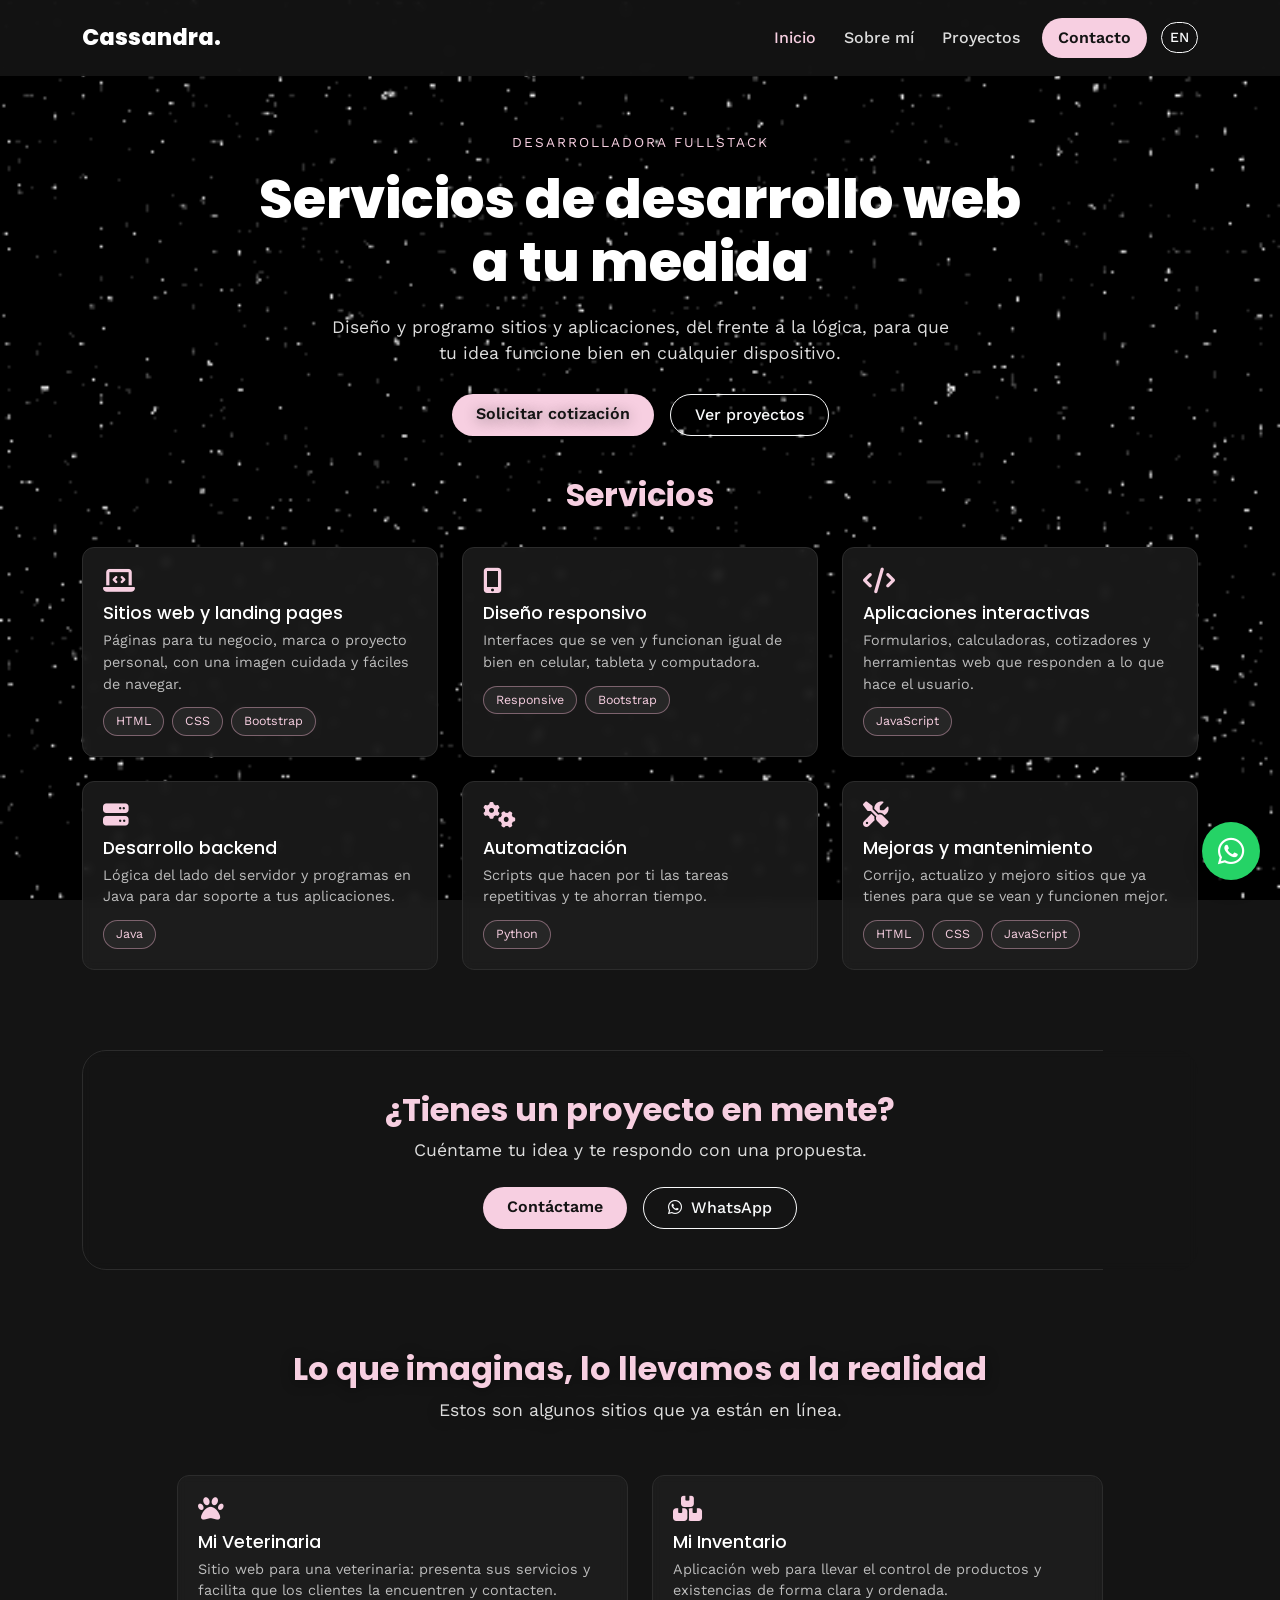
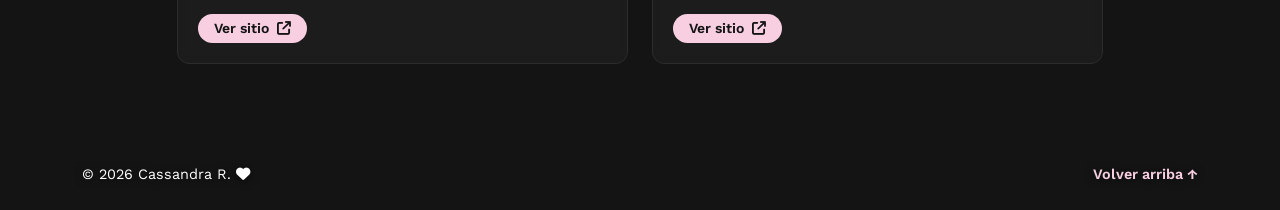
<file: index.html>
<!DOCTYPE html>
<html lang="es">

<head>
    <meta charset="UTF-8">
    <meta name="viewport" content="width=device-width, initial-scale=1.0">
    <title data-i18n="meta.title">Cassandra R. | Desarrolladora Fullstack</title>

    <!-- Bootstrap 5 -->
    <link href="https://cdnjs.cloudflare.com/ajax/libs/bootstrap/5.3.3/css/bootstrap.min.css" rel="stylesheet">
    <!-- Iconos -->
    <link href="https://cdnjs.cloudflare.com/ajax/libs/font-awesome/6.5.2/css/all.min.css" rel="stylesheet">
    <!-- Fuentes -->
    <link rel="preconnect" href="https://fonts.googleapis.com">
    <link
        href="https://fonts.googleapis.com/css2?family=Poppins:wght@600;700;800&family=Work+Sans:wght@400;500;600&display=swap"
        rel="stylesheet">

    <link rel="stylesheet" href="style.css">
</head>

<body class="home">

    <!-- ===== FONDO: noche → día según el scroll ===== -->
    <div class="sky" aria-hidden="true">
        <div class="sky-layer sky-day"></div>
        <div class="sky-sun"></div>
        <div class="sky-clouds"></div>
        <div class="sky-layer sky-dawn"></div>
        <div class="sky-layer sky-night"></div>
        <!-- Paisaje pixel-art: cielo.js dibuja cada capa en su canvas -->
        <div class="sky-scene">
            <div class="scene-layer scene-mountains"></div>
            <div class="scene-layer scene-hills"></div>
            <div class="scene-layer scene-meadow"></div>
            <div class="scene-layer scene-foreground"></div>
        </div>
    </div>

    <!-- ===== NAVBAR ===== -->
    <nav class="navbar navbar-expand-lg navbar-dark fixed-top" id="mainNav">
        <div class="container">
            <a class="navbar-brand" href="index.html">Cassandra<span class="pink-dot">.</span></a>
            <button class="navbar-toggler" type="button" data-bs-toggle="collapse" data-bs-target="#navMenu">
                <span class="navbar-toggler-icon"></span>
            </button>
            <div class="collapse navbar-collapse justify-content-end" id="navMenu">
                <ul class="navbar-nav align-items-lg-center">
                    <li class="nav-item"><a class="nav-link active" data-i18n="nav.inicio"
                            href="index.html">Inicio</a></li>
                    <li class="nav-item"><a class="nav-link" data-i18n="nav.sobreMi" href="sobre-mi.html">Sobre mí</a>
                    </li>
                    <li class="nav-item"><a class="nav-link" data-i18n="nav.proyectos"
                            href="sobre-mi.html#proyectos">Proyectos</a>
                    </li>
                    <li class="nav-item"><a class="nav-link btn btn-pink btn-sm ms-lg-2 px-3" data-i18n="nav.contacto"
                            href="sobre-mi.html#contactame">Contacto</a></li>
                    <li class="nav-item">
                        <a id="langToggle" href="#" role="button"
                            class="btn btn-outline-light btn-sm ms-lg-2"
                            aria-label="Cambiar idioma / Switch language">EN</a>
                    </li>
                </ul>
            </div>
        </div>
    </nav>

    <!-- ===== INICIO ===== -->
    <header id="inicio" class="hero-section">
        <div class="container text-center">
            <span class="eyebrow">Desarrolladora Fullstack</span>
            <h1 class="services-title">Servicios de desarrollo web<br>a tu medida</h1>
            <p class="services-lead">
                Diseño y programo sitios y aplicaciones, del frente a la lógica,
                para que tu idea funcione bien en cualquier dispositivo.
            </p>
            <div class="d-flex flex-wrap justify-content-center gap-3">
                <a href="sobre-mi.html#contactame" class="btn btn-pink px-4 py-2">Solicitar cotización</a>
                <a href="sobre-mi.html#proyectos" class="btn btn-outline-light px-4 py-2">Ver proyectos</a>
            </div>
        </div>
    </header>

    <!-- ===== SERVICIOS ===== -->
    <section id="servicios" class="services-section">
        <div class="container">
            <h2 class="services-heading">Servicios</h2>

            <div class="row g-4 mt-2">
                <div class="col-md-6 col-lg-4">
                    <div class="service-card">
                        <i class="fa-solid fa-laptop-code service-icon"></i>
                        <h5>Sitios web y landing pages</h5>
                        <p>Páginas para tu negocio, marca o proyecto personal, con una imagen cuidada y fáciles de
                            navegar.</p>
                        <div class="d-flex flex-wrap gap-2">
                            <span class="tag-pill">HTML</span>
                            <span class="tag-pill">CSS</span>
                            <span class="tag-pill">Bootstrap</span>
                        </div>
                    </div>
                </div>

                <div class="col-md-6 col-lg-4">
                    <div class="service-card">
                        <i class="fa-solid fa-mobile-screen-button service-icon"></i>
                        <h5>Diseño responsivo</h5>
                        <p>Interfaces que se ven y funcionan igual de bien en celular, tableta y computadora.</p>
                        <div class="d-flex flex-wrap gap-2">
                            <span class="tag-pill">Responsive</span>
                            <span class="tag-pill">Bootstrap</span>
                        </div>
                    </div>
                </div>

                <div class="col-md-6 col-lg-4">
                    <div class="service-card">
                        <i class="fa-solid fa-code service-icon"></i>
                        <h5>Aplicaciones interactivas</h5>
                        <p>Formularios, calculadoras, cotizadores y herramientas web que responden a lo que hace el
                            usuario.</p>
                        <div class="d-flex flex-wrap gap-2">
                            <span class="tag-pill">JavaScript</span>
                        </div>
                    </div>
                </div>

                <div class="col-md-6 col-lg-4">
                    <div class="service-card">
                        <i class="fa-solid fa-server service-icon"></i>
                        <h5>Desarrollo backend</h5>
                        <p>Lógica del lado del servidor y programas en Java para dar soporte a tus aplicaciones.</p>
                        <div class="d-flex flex-wrap gap-2">
                            <span class="tag-pill">Java</span>
                        </div>
                    </div>
                </div>

                <div class="col-md-6 col-lg-4">
                    <div class="service-card">
                        <i class="fa-solid fa-gears service-icon"></i>
                        <h5>Automatización</h5>
                        <p>Scripts que hacen por ti las tareas repetitivas y te ahorran tiempo.</p>
                        <div class="d-flex flex-wrap gap-2">
                            <span class="tag-pill">Python</span>
                        </div>
                    </div>
                </div>

                <div class="col-md-6 col-lg-4">
                    <div class="service-card">
                        <i class="fa-solid fa-screwdriver-wrench service-icon"></i>
                        <h5>Mejoras y mantenimiento</h5>
                        <p>Corrijo, actualizo y mejoro sitios que ya tienes para que se vean y funcionen mejor.</p>
                        <div class="d-flex flex-wrap gap-2">
                            <span class="tag-pill">HTML</span>
                            <span class="tag-pill">CSS</span>
                            <span class="tag-pill">JavaScript</span>
                        </div>
                    </div>
                </div>
            </div>
        </div>
    </section>

    <!-- ===== LLAMADA A LA ACCIÓN ===== -->
    <section id="trabajemos" class="services-section">
        <div class="container">
            <div class="services-cta text-center">
                <h2 class="services-heading">¿Tienes un proyecto en mente?</h2>
                <p class="services-lead mb-4">Cuéntame tu idea y te respondo con una propuesta.</p>
                <div class="d-flex flex-wrap justify-content-center gap-3">
                    <a href="sobre-mi.html#contactame" class="btn btn-pink px-4 py-2">Contáctame</a>
                    <a href="https://wa.link/4cwuzs" target="_blank" rel="noopener noreferrer"
                        class="btn btn-outline-light px-4 py-2"><i class="fa-brands fa-whatsapp me-1"></i>
                        WhatsApp</a>
                </div>
            </div>
        </div>
    </section>

    <!-- ===== SITIOS CREADOS ===== -->
    <section id="sitios" class="services-section">
        <div class="container">
            <h2 class="services-heading">Lo que imaginas, lo llevamos a la realidad</h2>
            <p class="services-lead text-center">Estos son algunos sitios que ya están en línea.</p>

            <div class="row g-4 mt-2 justify-content-center">
                <div class="col-md-6 col-lg-5">
                    <div class="service-card">
                        <i class="fa-solid fa-paw service-icon"></i>
                        <h5>Mi Veterinaria</h5>
                        <p>Sitio web para una veterinaria: presenta sus servicios y facilita que los clientes la
                            encuentren y contacten.</p>
                        <div class="d-flex flex-wrap align-items-center gap-2">
                            <a href="https://miveterinaria.space/" target="_blank" rel="noopener noreferrer"
                                class="btn btn-pink btn-sm px-3">Ver sitio <i
                                    class="fa-solid fa-arrow-up-right-from-square ms-1"></i></a>
                        </div>
                    </div>
                </div>

                <div class="col-md-6 col-lg-5">
                    <div class="service-card">
                        <i class="fa-solid fa-boxes-stacked service-icon"></i>
                        <h5>Mi Inventario</h5>
                        <p>Aplicación web para llevar el control de productos y existencias de forma clara y
                            ordenada.</p>
                        <div class="d-flex flex-wrap align-items-center gap-2">
                            <a href="https://mi-inventario.space/" target="_blank" rel="noopener noreferrer"
                                class="btn btn-pink btn-sm px-3">Ver sitio <i
                                    class="fa-solid fa-arrow-up-right-from-square ms-1"></i></a>
                        </div>
                    </div>
                </div>
            </div>
        </div>
    </section>

    <!-- ===== FOOTER ===== -->
    <footer class="footer">
        <div class="container d-flex flex-wrap justify-content-between align-items-center">
            <p class="mb-0">© 2026 Cassandra R. <i class="fa-solid fa-heart pink-icon"></i></p>
            <a href="#inicio" class="back-top">Volver arriba ↑</a>
        </div>
    </footer>

    <!-- Botón flotante de WhatsApp -->
    <a href="https://wa.link/4cwuzs" class="whatsapp-float" target="_blank" rel="noopener noreferrer"
        aria-label="Escríbeme por WhatsApp"><i class="fa-brands fa-whatsapp"></i></a>

    <script src="https://cdnjs.cloudflare.com/ajax/libs/bootstrap/5.3.3/js/bootstrap.bundle.min.js"></script>
    <script src="idioma.js"></script>
    <script src="cielo.js"></script>
</body>

</html>
</file>
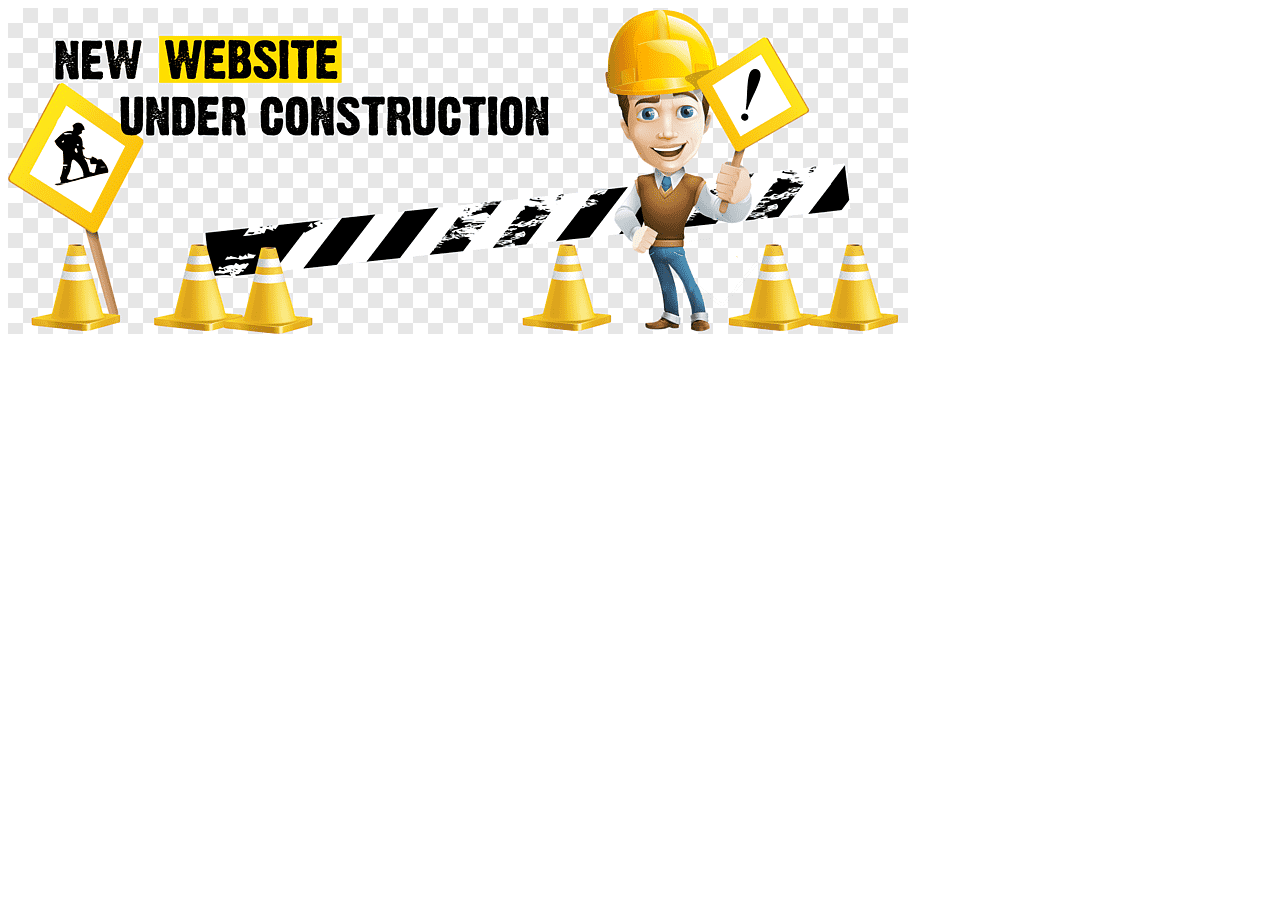
<file: building.html>
<!DOCTYPE html>
<html lang="en">

<head>
    <meta charset="UTF-8">
    <meta name="viewport" content="width=device-width, initial-scale=1.0">
    <title>Página en construcción</title>
</head>

<body>
    <img src="./pictures/Captura de pantalla 2026-07-20 125318.png" alt="">
</body>

</html>
</file>
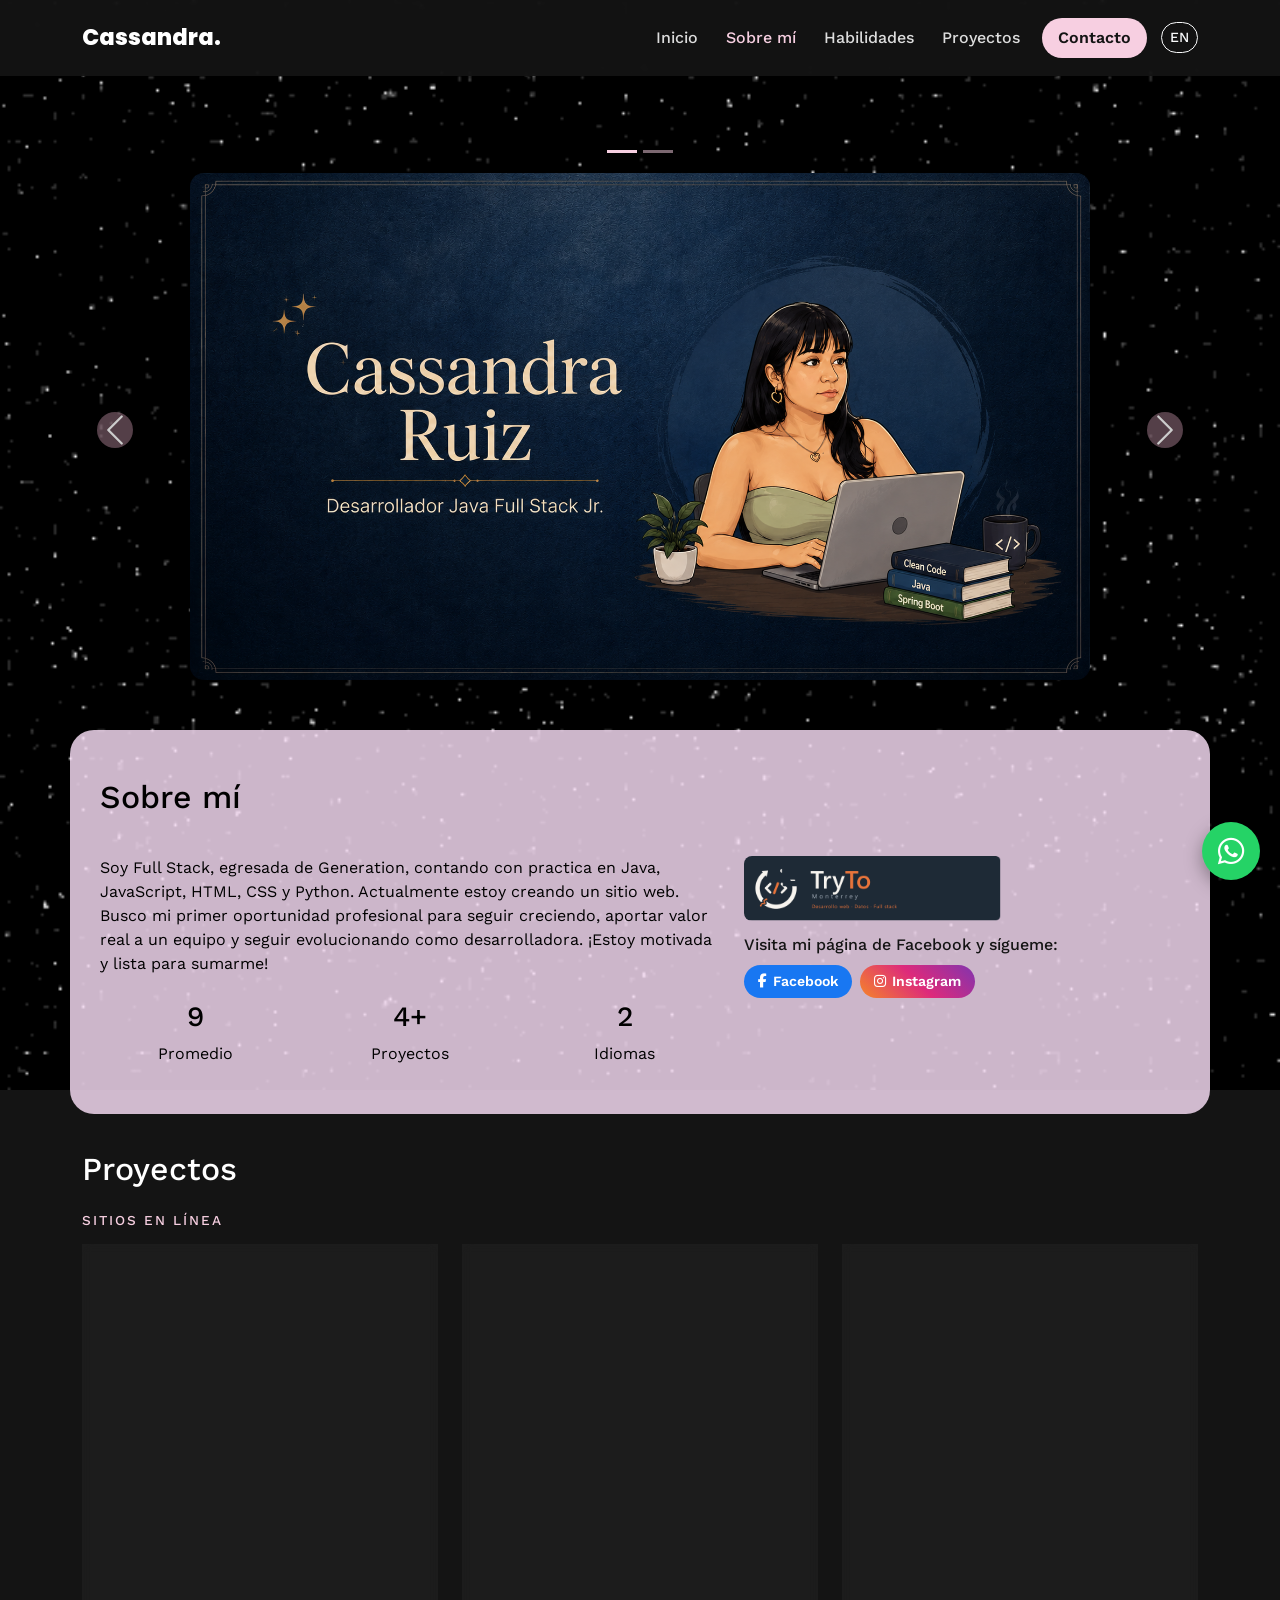
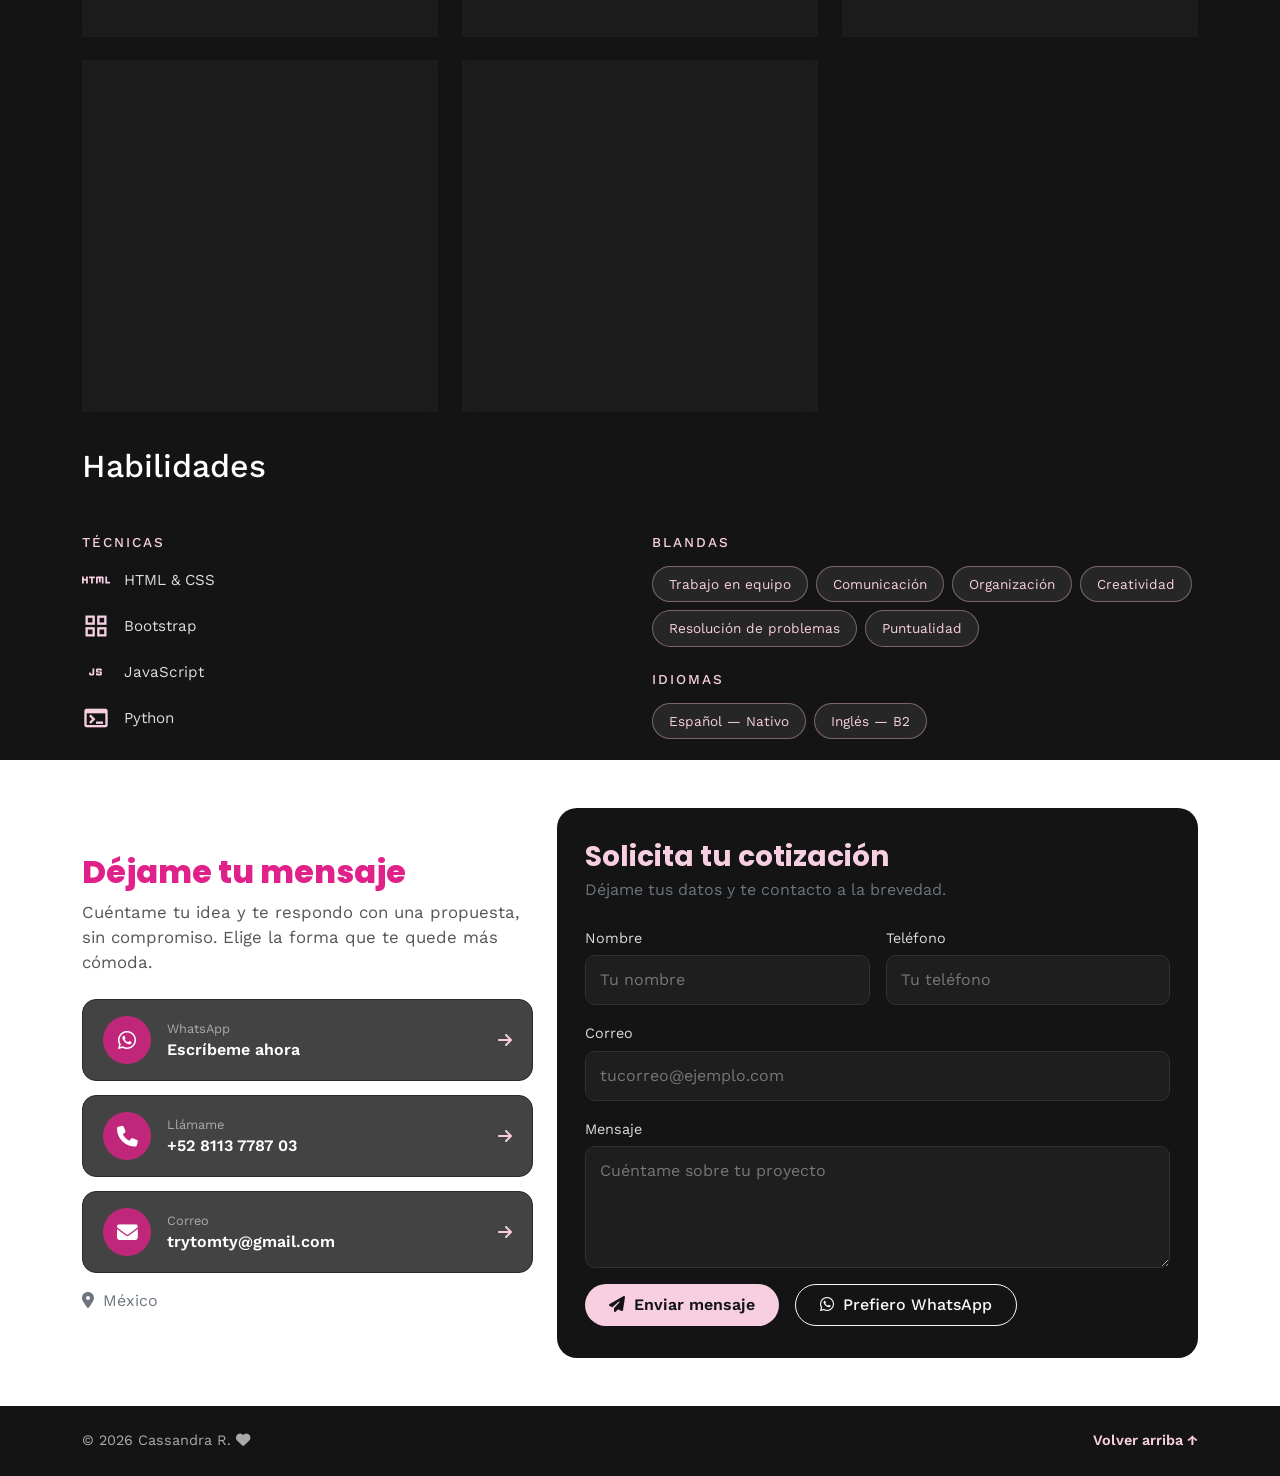
<file: sobre-mi.html>
<!DOCTYPE html>
<html lang="es">

<head>
    <meta charset="UTF-8">
    <meta name="viewport" content="width=device-width, initial-scale=1.0">
    <title data-i18n="meta.title">Cassandra R. | Desarrolladora Fullstack</title>

    <!-- Bootstrap 5 -->
    <link href="https://cdnjs.cloudflare.com/ajax/libs/bootstrap/5.3.3/css/bootstrap.min.css" rel="stylesheet">
    <!-- Iconos -->
    <link href="https://cdnjs.cloudflare.com/ajax/libs/font-awesome/6.5.2/css/all.min.css" rel="stylesheet">
    <!-- Fuentes -->
    <link rel="preconnect" href="https://fonts.googleapis.com">
    <link
        href="https://fonts.googleapis.com/css2?family=Poppins:wght@600;700;800&family=Work+Sans:wght@400;500;600&display=swap"
        rel="stylesheet">

    <!-- Iconos de habilidades -->
    <link rel="stylesheet"
        href="https://fonts.googleapis.com/css2?family=Material+Symbols+Outlined:opsz,wght,FILL,GRAD@20..48,100..700,0..1,-50..200&icon_names=html,grid_view,javascript,terminal" />
    <style>
        .material-symbols-outlined {
            font-family: 'Material Symbols Outlined';
            font-weight: normal;
            font-style: normal;
            font-feature-settings: 'liga';
            white-space: nowrap;
            font-variation-settings:
                'FILL' 0,
                'wght' 400,
                'GRAD' 0,
                'opsz' 24
        }
    </style>

    <link rel="stylesheet" href="style.css">
</head>

<body>

    <!-- ===== NAVBAR ===== -->
    <nav class="navbar navbar-expand-lg navbar-dark fixed-top" id="mainNav">
        <div class="container">
            <a class="navbar-brand" href="index.html">Cassandra<span class="pink-dot">.</span></a>
            <button class="navbar-toggler" type="button" data-bs-toggle="collapse" data-bs-target="#navMenu">
                <span class="navbar-toggler-icon"></span>
            </button>
            <div class="collapse navbar-collapse justify-content-end" id="navMenu">
                <ul class="navbar-nav align-items-lg-center">
                    <li class="nav-item"><a class="nav-link" data-i18n="nav.inicio" href="index.html">Inicio</a></li>
                    <li class="nav-item"><a class="nav-link active" data-i18n="nav.sobreMi" href="sobre-mi.html">Sobre
                            mí</a>
                    </li>
                    <li class="nav-item"><a class="nav-link" data-i18n="nav.habilidades"
                            href="#habilidades">Habilidades</a></li>
                    <li class="nav-item"><a class="nav-link" data-i18n="nav.proyectos" href="#proyectos">Proyectos</a>
                    </li>
                    <li class="nav-item"><a class="nav-link btn btn-pink btn-sm ms-lg-2 px-3" data-i18n="nav.contacto"
                            href="#contactame">Contacto</a></li>
                    <li class="nav-item">
                        <a id="langToggle" href="#" role="button" class="btn btn-outline-light btn-sm ms-lg-2"
                            aria-label="Cambiar idioma / Switch language">EN</a>
                    </li>
                </ul>
            </div>
        </div>
    </nav>
    <!-- dividi por secciones para saber donde editar o cambiar -->


    <!-- ===== Home ===== -->
    <header id="inicio" class="hero-section">
        <div class="container">
            <div id="heroCarousel" class="carousel slide" data-bs-ride="carousel">
                <div class="carousel-indicators">
                    <button type="button" data-bs-target="#heroCarousel" data-bs-slide-to="0" class="active"
                        aria-current="true" aria-label="Slide 1"></button>
                    <button type="button" data-bs-target="#heroCarousel" data-bs-slide-to="1"
                        aria-label="Slide 2"></button>
                </div>

                <div class="carousel-inner">

                    <!-- slide 1: imagen animada -->
                    <div class="carousel-item active" data-bs-interval="4000">
                        <div class="hero-banner-slide">
                            <img src="pictures/animada.png" alt="Cassandra Ruiz - Desarrolladora Java Full Stack Jr."
                                class="hero-banner-img">
                        </div>
                    </div>

                    <!-- slide 2: presentación -->
                    <div class="carousel-item">
                        <div class="row align-items-center gy-5">

                            <!-- foto -->
                            <div class="col-lg-5 text-center">
                                <div class="hero-photo-frame mx-auto">
                                    <img src="pictures/perfil.png" alt="Foto de perfil" class="hero-photo">
                                </div>
                            </div>

                            <!-- presentación -->
                            <div class="col-lg-7">
                                <span class="eyebrow">Full Stack, egresada de Generation</span>
                                <h1 class="hero-title">Hola, soy<br>Cassandra R.</h1>
                                <p class="hero-text">
                                    Apasionada por el desarrollo web y el diseño.
                                    Aprendiendo cada día algo nuevo y buscando mi primera oportunidad
                                    para crecer profesionalmente.
                                </p>
                                <div class="d-flex flex-wrap gap-3 mb-4">
                                    <a href="#contactame" class="btn btn-pink px-4 py-2">Contáctame</a>
                                    <a href="pictures/CV.pdf" download="CV.pdf"
                                        class="btn btn-outline-light px-4 py-2">Descargar CV <i
                                            class="fa-solid fa-download ms-1"></i></a>
                                </div>
                                <div class="social-icons">
                                    <a href="https://www.linkedin.com/in/cassandra-fullstack/" target="_blank"
                                        rel="noopener noreferrer"><i class="fa-brands fa-linkedin"></i></a>
                                    <a href="https://github.com/deceivedword" target="_blank"
                                        rel="noopener noreferrer"><i class="fa-brands fa-github"></i></a>
                                    <a href="https://www.instagram.com/trytomty/" target="_blank"
                                        rel="noopener noreferrer"><i class="fa-brands fa-instagram"></i></a>
                                    <a href="#"><i class="fa-solid fa-envelope"></i></a>
                                </div>
                            </div>

                        </div>
                    </div>

                </div>

                <button class="carousel-control-prev" type="button" data-bs-target="#heroCarousel" data-bs-slide="prev">
                    <span class="carousel-control-prev-icon" aria-hidden="true"></span>
                    <span class="visually-hidden">Anterior</span>
                </button>
                <button class="carousel-control-next" type="button" data-bs-target="#heroCarousel" data-bs-slide="next">
                    <span class="carousel-control-next-icon" aria-hidden="true"></span>
                    <span class="visually-hidden">Siguiente</span>
                </button>
            </div>
        </div>

        <!-- ===== texto eliminado disponible para subir ===== -->
        <div class="scroll-tag">
            <span class="mb-0"> </span>
        </div>
    </header>

    <!-- ===== SOBRE MI ===== -->
    <section id="sobre-mi" class="section-light fade-section">
        <div class="container">
            <p class="section-number"></p>
            <h2 class="section-title">Sobre mí</h2>
            <div class="row gy-4 mt-3">
                <div class="col-md-7">
                    <p class="section-text">
                        Soy Full Stack, egresada de Generation, contando con practica en Java, JavaScript, HTML, CSS y
                        Python.
                        Actualmente estoy creando un sitio web. Busco mi primer oportunidad profesional para seguir
                        creciendo,
                        aportar valor real a un equipo y seguir evolucionando como desarrolladora. ¡Estoy motivada y
                        lista para sumarme!
                    </p>
                    <div class="row text-center mt-4">
                        <div class="col-4">
                            <h3 class="stat-number">9</h3>
                            <p class="stat-label">Promedio</p>
                        </div>
                        <div class="col-4">
                            <h3 class="stat-number">4+</h3>
                            <p class="stat-label">Proyectos</p>
                        </div>
                        <div class="col-4">
                            <h3 class="stat-number">2</h3>
                            <p class="stat-label">Idiomas</p>
                        </div>
                    </div>
                </div>
                <div class="col-md-5">
                    <a href="https://www.facebook.com/profile.php?id=61594756290723" target="_blank"
                        rel="noopener noreferrer" aria-label="TryTo Monterrey en Facebook">
                        <img src="pictures/tryto_banner_v4.png" alt="TryTo Monterrey" class="about-banner">
                    </a>
                    <p class="about-social-text">Visita mi página de Facebook y sígueme:</p>
                    <div class="d-flex flex-wrap gap-2">
                        <a href="https://www.facebook.com/profile.php?id=61594756290723" target="_blank"
                            rel="noopener noreferrer" class="social-btn social-fb"><i
                                class="fa-brands fa-facebook-f"></i> Facebook</a>
                        <a href="https://www.instagram.com/trytomty/" target="_blank" rel="noopener noreferrer"
                            class="social-btn social-ig"><i class="fa-brands fa-instagram"></i> Instagram</a>
                    </div>
                </div>
            </div>
        </div>
    </section>

    <!-- ===== PROYECTOS ===== -->
    <section id="proyectos" class="section-dark fade-section">
        <div class="container">
            <p class="section-number light"></p>
            <h2 class="section-title light">Proyectos</h2>

            <h5 class="skills-subtitle mt-4">Sitios en línea</h5>
            <div class="row g-4">
                <div class="col-md-4">
                    <div class="project-card">
                        <div class="project-thumb">
                            <img src="pictures/albercas.png" alt="Sitio Albercas Todo Monterrey">
                        </div>
                        <div class="project-body">
                            <h5>Albercas Todo Monterrey</h5>
                            <p>Sitio web para una empresa de albercas en Monterrey: presenta sus servicios y recibe
                                solicitudes de presupuesto por WhatsApp y formulario.</p>
                            <div class="d-flex flex-wrap gap-2 mb-3">
                                <span class="tag-pill">Sitio en línea</span>
                                <span class="tag-pill">Cliente real</span>
                            </div>
                            <a href="https://albercas-todo-monterrey.online/" target="_blank" rel="noopener noreferrer"
                                class="btn btn-pink btn-sm px-3 mt-auto align-self-start">Ver sitio <i
                                    class="fa-solid fa-arrow-up-right-from-square ms-1"></i></a>
                        </div>
                    </div>
                </div>
                <div class="col-md-4">
                    <div class="project-card">
                        <div class="project-thumb">
                            <img src="pictures/veterinaria.png" alt="Sitio Mi Veterinaria">
                        </div>
                        <div class="project-body">
                            <h5>Mi Veterinaria</h5>
                            <p>Sitio web para una veterinaria: presenta sus servicios y facilita que los clientes la
                                encuentren y contacten.</p>
                            <div class="d-flex flex-wrap gap-2 mb-3">
                                <span class="tag-pill">Sitio en línea</span>
                            </div>
                            <a href="https://miveterinaria.space/" target="_blank" rel="noopener noreferrer"
                                class="btn btn-pink btn-sm px-3 mt-auto align-self-start">Ver sitio <i
                                    class="fa-solid fa-arrow-up-right-from-square ms-1"></i></a>
                        </div>
                    </div>
                </div>
                <div class="col-md-4">
                    <div class="project-card">
                        <div class="project-thumb">
                            <img src="pictures/inventario.png" alt="Sitio Mi Inventario">
                        </div>
                        <div class="project-body">
                            <h5>Mi Inventario</h5>
                            <p>Aplicación web para llevar el control de productos y existencias de forma clara y
                                ordenada.</p>
                            <div class="d-flex flex-wrap gap-2 mb-3">
                                <span class="tag-pill">Sitio en línea</span>
                            </div>
                            <a href="https://mi-inventario.space/" target="_blank" rel="noopener noreferrer"
                                class="btn btn-pink btn-sm px-3 mt-auto align-self-start">Ver sitio <i
                                    class="fa-solid fa-arrow-up-right-from-square ms-1"></i></a>
                        </div>
                    </div>
                </div>
                <div class="col-md-4">
                    <div class="project-card">
                        <div class="project-thumb">
                            <img src="pictures/quizz.jpg" alt="Proyecto Quizz">
                        </div>
                        <div class="project-body">
                            <h5>Quizz</h5>
                            <p>Aplicación para organizar pendientes hecha con HTML, CSS y JavaScript.</p>
                            <div class="d-flex flex-wrap gap-2 mb-3">
                                <span class="tag-pill">HTML</span>
                                <span class="tag-pill">CSS</span>
                                <span class="tag-pill">JavaScript</span>
                            </div>
                            <a href="https://github.com/deceivedword/quizz" target="_blank" rel="noopener noreferrer"
                                class="btn btn-outline-light btn-sm px-3 mt-auto align-self-start"><i
                                    class="fa-brands fa-github me-1"></i> Ver en GitHub</a>
                        </div>
                    </div>
                </div>
                <div class="col-md-4">
                    <div class="project-card">
                        <div class="project-thumb">
                            <img src="pictures/calculadora.png" alt="Proyecto Calculadora">
                        </div>
                        <div class="project-body">
                            <h5>Calculadora</h5>
                            <p>Calculadora hecha con HTML, CSS y JavaScript.</p>
                            <div class="d-flex flex-wrap gap-2 mb-3">
                                <span class="tag-pill">HTML</span>
                                <span class="tag-pill">CSS</span>
                                <span class="tag-pill">JavaScript</span>
                            </div>
                            <a href="https://github.com/deceivedword/Calculadora" target="_blank"
                                rel="noopener noreferrer"
                                class="btn btn-outline-light btn-sm px-3 mt-auto align-self-start"><i
                                    class="fa-brands fa-github me-1"></i> Ver en GitHub</a>
                        </div>
                    </div>
                </div>
            </div>
        </div>
    </section>

    <!-- ===== Habilidades ===== -->
    <section id="habilidades" class="section-dark fade-section">
        <div class="container">
            <p class="section-number light"></p>
            <h2 class="section-title light">Habilidades</h2>

            <div class="row mt-4 gy-4">
                <div class="col-lg-6">
                    <h5 class="skills-subtitle">Técnicas</h5>
                    <div class="skill-bar">
                        <span class="material-symbols-outlined skill-icon">html</span>
                        <span>HTML &amp; CSS</span>
                    </div>
                    <div class="skill-bar">
                        <span class="material-symbols-outlined skill-icon">grid_view</span>
                        <span>Bootstrap</span>
                    </div>
                    <div class="skill-bar">
                        <span class="material-symbols-outlined skill-icon">javascript</span>
                        <span>JavaScript</span>
                    </div>
                    <div class="skill-bar">
                        <span class="material-symbols-outlined skill-icon">terminal</span>
                        <span>Python</span>
                    </div>
                </div>

                <div class="col-lg-6">
                    <h5 class="skills-subtitle">Blandas</h5>
                    <div class="d-flex flex-wrap gap-2">
                        <span class="tag-pill">Trabajo en equipo</span>
                        <span class="tag-pill">Comunicación</span>
                        <span class="tag-pill">Organización</span>
                        <span class="tag-pill">Creatividad</span>
                        <span class="tag-pill">Resolución de problemas</span>
                        <span class="tag-pill">Puntualidad</span>
                    </div>

                    <h5 class="skills-subtitle mt-4">Idiomas</h5>
                    <div class="d-flex flex-wrap gap-2">
                        <span class="tag-pill">Español — Nativo</span>
                        <span class="tag-pill">Inglés — B2</span>
                    </div>
                </div>
            </div>
        </div>
    </section>

    <!-- ===== CONTACTAME ===== -->
    <section id="contactame" class="section-light fade-section py-5">
        <div class="container">
            <div class="row gy-5 align-items-center">
                <div class="col-lg-5">
                    <h2 class="contact-title-pink">Déjame tu mensaje</h2>
                    <p class="contact-lead mb-4">Cuéntame tu idea y te respondo con una propuesta, sin compromiso.
                        Elige la forma que te quede más cómoda.</p>

                    <div class="contact-methods">
                        <a class="contact-method" href="https://wa.link/4cwuzs" target="_blank"
                            rel="noopener noreferrer">
                            <span class="contact-method-icon"><i class="fa-brands fa-whatsapp"></i></span>
                            <span><small>WhatsApp</small><strong>Escríbeme ahora</strong></span>
                            <i class="fa-solid fa-arrow-right contact-method-arrow"></i>
                        </a>
                        <a class="contact-method" href="tel:+528113778703">
                            <span class="contact-method-icon"><i class="fa-solid fa-phone"></i></span>
                            <span><small>Llámame</small><strong>+52 8113 7787 03</strong></span>
                            <i class="fa-solid fa-arrow-right contact-method-arrow"></i>
                        </a>
                        <a class="contact-method" href="mailto:trytomty@gmail.com">
                            <span class="contact-method-icon"><i class="fa-solid fa-envelope"></i></span>
                            <span><small>Correo</small><strong>trytomty@gmail.com</strong></span>
                            <i class="fa-solid fa-arrow-right contact-method-arrow"></i>
                        </a>
                    </div>
                    <p class="mt-3 mb-0 text-secondary"><i class="fa-solid fa-location-dot me-1"></i> México</p>
                </div>

                <div class="col-lg-7">
                    <div class="contact-form-card">
                        <h3>Solicita tu cotización</h3>
                        <p class="text-secondary mb-4">Déjame tus datos y te contacto a la brevedad.</p>
                        <form id="contactForm" action="https://formsubmit.co/trytomty@gmail.com" method="POST">
                            <input type="hidden" name="_subject" value="Nuevo mensaje desde el portafolio">
                            <input type="hidden" name="_template" value="table">
                            <input type="hidden" name="_captcha" value="false">
                            <input type="text" name="_honey" style="display:none">
                            <div class="row g-3">
                                <div class="col-md-6">
                                    <label for="nombre" class="form-label">Nombre</label>
                                    <input type="text" class="form-control" id="nombre" name="nombre"
                                        placeholder="Tu nombre" required>
                                </div>
                                <div class="col-md-6">
                                    <label for="telefono" class="form-label">Teléfono</label>
                                    <input type="tel" class="form-control" id="telefono" name="telefono"
                                        placeholder="Tu teléfono">
                                </div>
                                <div class="col-12">
                                    <label for="email" class="form-label">Correo</label>
                                    <input type="email" class="form-control" id="email" name="email"
                                        placeholder="tucorreo@ejemplo.com" required>
                                </div>
                                <div class="col-12">
                                    <label for="mensaje" class="form-label">Mensaje</label>
                                    <textarea class="form-control" id="mensaje" name="mensaje" rows="4"
                                        placeholder="Cuéntame sobre tu proyecto" required></textarea>
                                </div>
                                <div class="col-12 d-flex flex-wrap gap-3">
                                    <button type="submit" class="btn btn-pink px-4 py-2">
                                        <i class="fa-solid fa-paper-plane me-1"></i> Enviar mensaje</button>
                                    <a href="https://wa.link/4cwuzs" target="_blank" rel="noopener noreferrer"
                                        class="btn btn-outline-light px-4 py-2"><i
                                            class="fa-brands fa-whatsapp me-1"></i> Prefiero WhatsApp</a>
                                </div>
                            </div>
                        </form>
                    </div>
                </div>
            </div>
        </div>
    </section>

    <!-- ===== FOOTER ===== -->
    <footer class="footer">
        <div class="container d-flex flex-wrap justify-content-between align-items-center">
            <p class="mb-0">© 2026 Cassandra R. <i class="fa-solid fa-heart pink-icon"></i></p>
            <a href="#inicio" class="back-top">Volver arriba ↑</a>
        </div>
    </footer>

    <!-- Botón flotante de WhatsApp -->
    <a href="https://wa.link/4cwuzs" class="whatsapp-float" target="_blank" rel="noopener noreferrer"
        aria-label="Escríbeme por WhatsApp"><i class="fa-brands fa-whatsapp"></i></a>

    <script src="https://cdnjs.cloudflare.com/ajax/libs/bootstrap/5.3.3/js/bootstrap.bundle.min.js"></script>
    <script src="idioma.js"></script>
    <script src="forma.js"></script>
</body>

</html>
</file>
<file: style.css>
:root {
    --negro: #141414;
    --negro-suave: #1e1e1e;
    --blanco: #ffffff;
    --rosa: #f7cfe1;
    --rosa-oscuro: #e0a9c277;
    --gris-texto: #6b6b6b;
    --rosa-barbie: #e0218a;
}

* {
    box-sizing: border-box;
}

html {
    background-color: var(--negro);
}

body {
    font-family: "Work Sans", sans-serif;
    color: #ffffff;
    background: url('pictures/02-34-11-741_512.gif') center center / cover no-repeat fixed;
    background-color: var(--negro);
    margin: 0;
    min-height: 100vh;
}

.hero-section {
    padding-top: 130px;
}

.hero-banner-slide {
    display: flex;
    justify-content: center;
    align-items: center;
    padding: 10px 0 40px;
}

.hero-banner-img {
    width: 100%;
    max-width: 900px;
    border-radius: 14px;
    display: block;
    margin: 0 auto;
}

#heroCarousel .carousel-control-prev,
#heroCarousel .carousel-control-next {
    width: 6%;
    opacity: .8;
}

#heroCarousel .carousel-control-prev-icon,
#heroCarousel .carousel-control-next-icon {
    background-color: var(--rosa-oscuro);
    border-radius: 50%;
    padding: 18px;
}

#heroCarousel .carousel-indicators {
    position: relative;
    margin-top: 10px;
    margin-bottom: 0;
}

#heroCarousel .carousel-indicators [data-bs-target] {
    background-color: var(--rosa);
}

.hero-photo-frame {
    width: 280px;
    height: 280px;
    overflow: hidden;
    border-radius: 50%;
    position: relative;
    z-index: 1;
    transform: translateZ(0);
    will-change: transform;
    backface-visibility: hidden;
}

.hero-photo {
    width: 100%;
    height: 100%;
    object-fit: cover;
}


.construccion-icon {
    width: 100%;
    padding: 24px 0;
    display: flex;
    align-items: center;
    justify-content: center;
    color: var(--rosa);
    background-color: #1e1e1e;
}



/******===================== Navbar =================*/


#mainNav {
    background-color: rgba(20, 20, 20, 0.92);
    backdrop-filter: blur(6px);
    padding: 16px 0;
    transition: padding .3s ease;
}

.navbar-brand {
    font-family: "Poppins", sans-serif;
    font-weight: 800;
    font-size: 1.4rem;
    color: var(--blanco) !important;
}

.nav-link {
    color: #ddd !important;
    font-weight: 500;
    margin: 0 6px;
    transition: color .2s ease;
}

.nav-link:hover,
.nav-link.active {
    color: var(--rosa) !important;
}

.btn-pink {
    background-color: var(--rosa);
    color: var(--negro) !important;
    border: none;
    border-radius: 30px;
    font-weight: 600;
    transition: transform .2s ease, background-color .2s ease;
}

.btn-pink:hover {
    background-color: var(--rosa-oscuro);
    transform: translateY(-2px);
    color: var(--negro);
}

.btn-outline-light {
    border-radius: 30px;
    font-weight: 500;
}




/******===================== sobre mi =================*/
#sobre-mi {
    background-color: transparent;
}

#sobre-mi .container {
    background-color: #f8def6d2;
    border-radius: 24px;
    padding: 32px 30px;
}

.about-name {
    font-family: "Poppins", sans-serif;
    font-weight: 700;
    font-size: 1.15rem;
    letter-spacing: .5px;
    color: var(--negro);
}

/* Banner TryTo: se recorta el margen vacío de abajo de la imagen */
.about-banner {
    display: block;
    width: 260px;
    max-width: 100%;
    aspect-ratio: 4 / 1;
    object-fit: cover;
    object-position: left top;
    border-radius: 8px;
    transition: transform .2s ease;
}

.about-banner:hover {
    transform: translateY(-2px);
}

.about-social-text {
    color: var(--negro);
    font-weight: 500;
    margin: 12px 0 8px;
}

.social-btn {
    display: inline-flex;
    align-items: center;
    gap: 6px;
    padding: 6px 14px;
    border-radius: 30px;
    color: var(--blanco);
    font-size: .88rem;
    font-weight: 600;
    text-decoration: none;
    transition: transform .2s ease, opacity .2s ease;
}

.social-btn:hover {
    color: var(--blanco);
    transform: translateY(-2px);
    opacity: .9;
}

.social-fb {
    background-color: #1877f2;
}

.social-ig {
    background: linear-gradient(45deg, #f58529, #dd2a7b, #8134af);
}

/******===================== habilidades =================*/
#habilidades {
    background-color: rgba(20, 20, 20, 0.92);
}

section {
    padding: 10px 0;
}

.section-light {
    background-color: var(--blanco);
    color: var(--negro);
}


.project-card {
    background-color: rgba(30, 30, 30, 0.8);
    backdrop-filter: blur(4px);
    border-radius: 12px;
    overflow: hidden;
    border: 1px solid #2c2c2c;
    transition: transform .25s ease, border-color .25s ease;
    height: 100%;
    display: flex;
    flex-direction: column;
}

/*******======= proyectos ==============*/
.project-card:hover {
    transform: translateY(-8px);
    border-color: var(--rosa);
}

/* Misma altura de imagen en todas las tarjetas */
.project-thumb {
    height: 150px;
    display: flex;
    align-items: center;
    justify-content: center;
    background-color: var(--negro);
    border-bottom: 1px solid #2c2c2c;
    overflow: hidden;
}

/* Imagen tipo miniatura / vista previa: llena todo el recuadro sin deformarse */
.project-thumb img {
    width: 100%;
    height: 100%;
    object-fit: cover;
    object-position: top center;
    transition: transform .35s ease;
}

.project-card:hover .project-thumb img {
    transform: scale(1.05);
}

.project-thumb-icon {
    font-size: 3.5rem;
    color: var(--rosa);
}

.project-body {
    padding: 18px;
    flex-grow: 1;
    display: flex;
    flex-direction: column;
}

.project-body h5 {
    font-family: "Poppins", sans-serif;
    color: var(--rosa);
    margin-bottom: 8px;
}

.project-body p {
    color: #bdbdbd;
    font-size: .9rem;
    margin: 0 0 12px;
}

.project-body .tag-pill {
    padding: 4px 12px;
    font-size: .78rem;
}

/* ======= Habilidades ========================================= */
.skills-subtitle {
    color: var(--rosa);
    text-transform: uppercase;
    font-size: .85rem;
    letter-spacing: 2px;
    margin-bottom: 16px;
}

.skill-bar {
    display: flex;
    align-items: center;
    gap: 14px;
    margin-bottom: 18px;
    font-size: .95rem;
    color: #ddd;
}

.skill-icon {
    color: var(--rosa);
    font-size: 28px;
}

.tag-pill {
    background-color: #262626;
    color: var(--rosa);
    border: 1px solid var(--rosa-oscuro);
    padding: 7px 16px;
    border-radius: 30px;
    font-size: .85rem;
}



/******===================== contactame =================*/
.contact-title-pink {
    color: var(--rosa-barbie);
    font-family: "Poppins", sans-serif;
    font-weight: 800;
}

.contact-lead {
    color: #555;
    font-size: 1.05rem;
    max-width: 560px;
}

.contact-methods {
    display: flex;
    flex-direction: column;
    gap: 14px;
}

.contact-method {
    display: flex;
    align-items: center;
    gap: 16px;
    padding: 16px 20px;
    background-color: rgba(20, 20, 20, 0.8);
    border: 1px solid #2c2c2c;
    border-radius: 14px;
    color: var(--blanco);
    text-decoration: none;
    transition: transform .2s ease, border-color .2s ease;
}

.contact-method:hover {
    transform: translateY(-3px);
    border-color: var(--rosa-barbie);
    color: var(--blanco);
}

.contact-method-icon {
    flex-shrink: 0;
    width: 48px;
    height: 48px;
    display: grid;
    place-items: center;
    border-radius: 50%;
    background-color: rgba(224, 33, 138, 0.8);
    color: var(--blanco);
    font-size: 1.3rem;
}

.contact-method small {
    display: block;
    color: #aaa;
    font-size: .8rem;
}

.contact-method strong {
    display: block;
    font-weight: 600;
    word-break: break-word;
}

.contact-method-arrow {
    margin-left: auto;
    color: var(--rosa);
}

.contact-form-card {
    background-color: var(--negro);
    border-radius: 20px;
    padding: 32px 28px;
    color: var(--blanco);
}

.contact-form-card h3 {
    font-family: "Poppins", sans-serif;
    font-weight: 700;
    color: var(--rosa);
    margin-bottom: 4px;
}

.contact-form-card .form-label {
    color: #ddd;
    font-size: .9rem;
    margin-bottom: 6px;
}

.contact-form-card .form-control {
    background-color: var(--negro-suave);
    border: 1px solid #333;
    border-radius: 10px;
    color: var(--blanco);
    padding: 12px 14px;
}

.contact-form-card .form-control::placeholder {
    color: #777;
}

.contact-form-card .form-control:focus {
    border-color: var(--rosa-barbie);
    box-shadow: 0 0 0 .2rem rgba(224, 33, 138, .25);
}

/* Botón flotante de WhatsApp */
.whatsapp-float {
    position: fixed;
    right: 20px;
    bottom: 20px;
    z-index: 1050;
    width: 58px;
    height: 58px;
    display: grid;
    place-items: center;
    border-radius: 50%;
    background-color: #25d366;
    color: #fff;
    font-size: 1.9rem;
    text-decoration: none;
    box-shadow: 0 6px 18px rgba(0, 0, 0, .35);
    transition: transform .2s ease;
}

.whatsapp-float:hover {
    transform: scale(1.08);
    color: #fff;
}

/******===================== cotización =================*/
.section-light {
    background-color: white;
    color: black;
}

/******===================== inicio / servicios =================*/
.eyebrow {
    display: inline-block;
    color: var(--rosa);
    text-transform: uppercase;
    font-size: .85rem;
    letter-spacing: 2px;
    margin-bottom: 16px;
}

.services-title {
    font-family: "Poppins", sans-serif;
    font-weight: 800;
    font-size: clamp(2rem, 5vw, 3.4rem);
    line-height: 1.15;
    margin-bottom: 20px;
}

.services-lead {
    max-width: 620px;
    margin: 0 auto 28px;
    color: #ddd;
    font-size: 1.1rem;
}

.services-section {
    padding: 40px 0;
}

.services-heading {
    font-family: "Poppins", sans-serif;
    font-weight: 700;
    color: var(--rosa);
    text-align: center;
}

.service-card {
    background-color: rgba(30, 30, 30, 0.8);
    backdrop-filter: blur(4px);
    border: 1px solid #2c2c2c;
    border-radius: 12px;
    padding: 20px 20px;
    height: 100%;
    transition: transform .25s ease, border-color .25s ease;
}

.service-card:hover {
    transform: translateY(-8px);
    border-color: var(--rosa);
}

.service-icon {
    color: var(--rosa);
    font-size: 1.6rem;
    margin-bottom: 10px;
}

.service-card h5 {
    font-family: "Poppins", sans-serif;
    color: var(--blanco);
    font-size: 1.1rem;
    margin-bottom: 6px;
}

.service-card p {
    color: #bdbdbd;
    font-size: .9rem;
    margin-bottom: 12px;
}

/* Etiquetas un poco más pequeñas dentro de las tarjetas del inicio */
.service-card .tag-pill {
    padding: 4px 12px;
    font-size: .78rem;
}

.services-cta {
    background-color: rgba(20, 20, 20, 0.8);
    backdrop-filter: blur(4px);
    border: 1px solid #2c2c2c;
    border-radius: 24px;
    padding: 40px 24px;
}

/* ========================================= Footer ========================================= */
.footer {
    background-color: var(--negro);
    color: #aaa;
    padding: 24px 0;
    font-size: .9rem;
}

.back-top {
    color: var(--rosa);
    text-decoration: none;
    font-weight: 600;
}

.back-top:hover {
    color: var(--blanco);
}

/* ========================================= Inicio: cielo que cambia con el scroll ========================================= */
/* Solo afecta a index.html (body.home); el resto de páginas conserva su fondo. */
body.home {
    background: transparent;
}

.sky {
    position: fixed;
    inset: 0;
    z-index: -1;
    overflow: hidden;
    pointer-events: none;
    --night: 1;
    --dawn: 1;
    --clouds: 0;
    --sun-y: 120vh;
    --y-mountains: 105%;
    --y-hills: 105%;
    --y-meadow: 105%;
    --y-foreground: 105%;
    --cloud-x: 0px;
}

.sky-layer {
    position: absolute;
    inset: 0;
}

/* Día: base siempre opaca */
.sky-day {
    background: linear-gradient(180deg, #1560c0 0%, #2b8fe0 40%, #6fcaf0 75%, #bdeff8 100%);
}

/* Amanecer: se ve mientras las estrellas se apagan */
.sky-dawn {
    background: linear-gradient(180deg, #1b1740 0%, #5b3a7a 32%, #d9628a 62%, #ff9f5a 85%, #ffd27a 100%);
    opacity: var(--dawn);
}

/* Noche: negro con estrellas (el GIF de siempre) */
.sky-night {
    background: var(--negro) url('pictures/02-34-11-741_512.gif') center center / cover no-repeat;
    opacity: var(--night);
}

.sky-sun {
    position: absolute;
    top: 0;
    left: 74%;
    width: 110px;
    height: 110px;
    margin-left: -55px;
    transform: translateY(var(--sun-y));
    will-change: transform;
}

/* Resplandor detrás del sol (así los píxeles transparentes del borde no dejan un aro azul) */
.sky-sun::before {
    content: "";
    position: absolute;
    inset: -80%;
    border-radius: 50%;
    background: radial-gradient(circle, rgba(255, 214, 90, .75) 0%, rgba(255, 190, 70, .35) 26%, rgba(255, 180, 60, 0) 62%);
}

.sky-sun canvas {
    position: relative;
    display: block;
    width: 100%;
    height: 100%;
    image-rendering: pixelated;
}

.sky-clouds {
    position: absolute;
    inset: 0;
    opacity: var(--clouds);
    transform: translateX(var(--cloud-x));
}

.cloud-px {
    position: absolute;
    height: auto;
    image-rendering: pixelated;
}

/* Paisaje pixel-art: cada capa sube a su ritmo con el scroll */
.sky-scene {
    position: absolute;
    left: 0;
    bottom: 0;
    width: 100%;
    height: max(42vh, min(45.8vw, 68vh));
}

.scene-layer {
    position: absolute;
    inset: 0;
    will-change: transform;
}

.scene-layer canvas {
    display: block;
    width: 100%;
    height: 100%;
    object-fit: cover;
    object-position: center bottom;
    image-rendering: pixelated;
}

.scene-mountains { transform: translateY(var(--y-mountains)); }
.scene-hills { transform: translateY(var(--y-hills)); }
.scene-meadow { transform: translateY(var(--y-meadow)); }
.scene-foreground { transform: translateY(var(--y-foreground)); }

/* Legibilidad del texto que queda directo sobre el cielo */
body.home .hero-section,
body.home .services-section > .container > .services-heading,
body.home .services-section > .container > .services-lead {
    text-shadow: 0 2px 14px rgba(0, 0, 0, .45);
}

body.home .services-cta {
    text-shadow: none;
}

/* Footer transparente para que se vea el pasto detrás */
body.home .footer {
    background-color: transparent;
    color: #fff;
    text-shadow: 0 1px 8px rgba(0, 0, 0, .7);
    padding-top: 60px;
}
</file>
